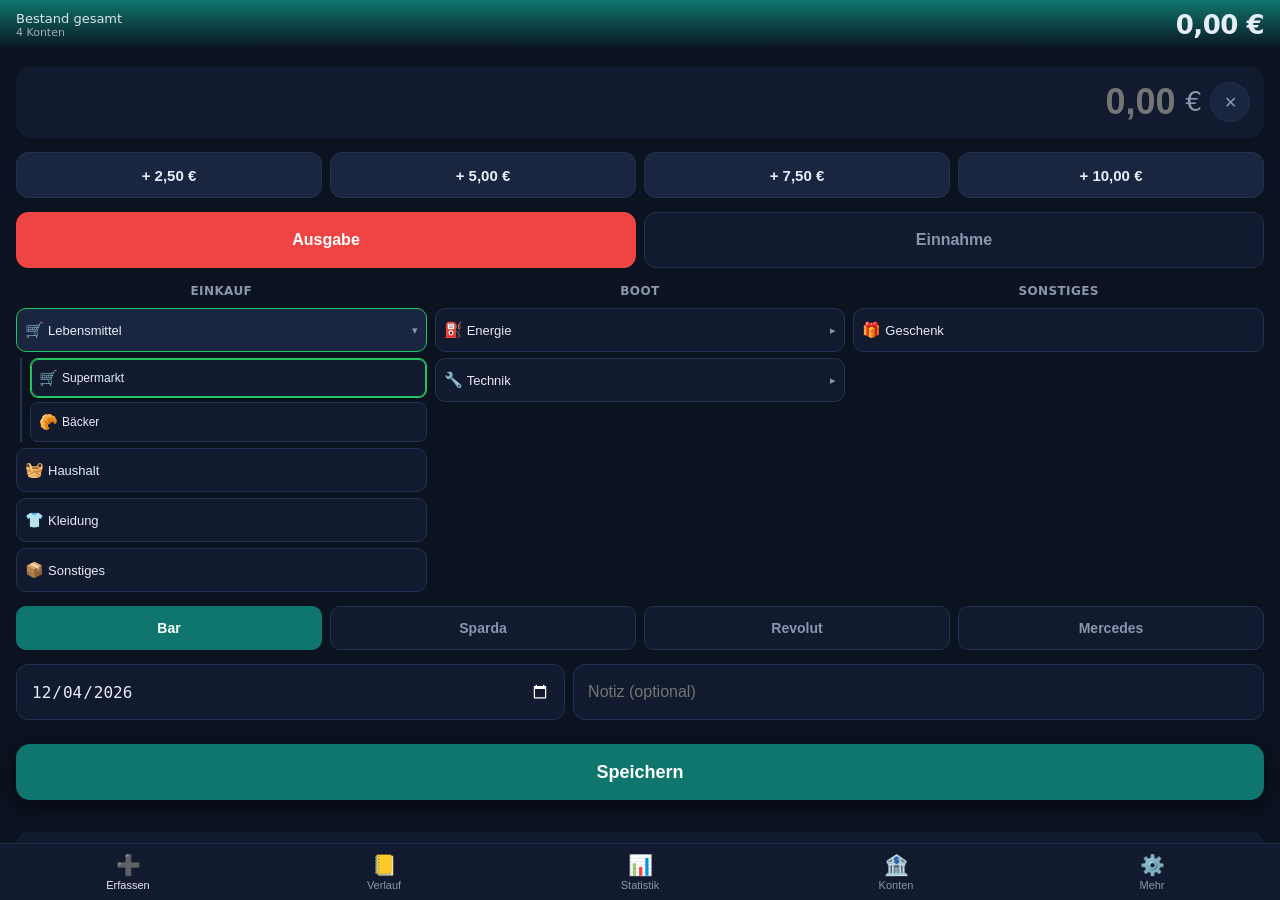
<file: src/index.html>
<!DOCTYPE html>
<html lang="de">
<head>
  <meta charset="UTF-8">
  <meta name="viewport" content="width=device-width, initial-scale=1, viewport-fit=cover, user-scalable=no">
  <meta name="apple-mobile-web-app-capable" content="yes">
  <meta name="apple-mobile-web-app-status-bar-style" content="black-translucent">
  <meta name="apple-mobile-web-app-title" content="CashCount">
  <meta name="theme-color" content="#0f766e">
  <title>CashCount</title>
  <link rel="manifest" href="manifest.webmanifest">
  <link rel="apple-touch-icon" href="icons/icon-180.png">
  <link rel="stylesheet" href="css/styles.css">
</head>
<body>
  <!-- Bestand (Summe aller Konten) — kompakte Kopfzeile -->
  <header class="balance" id="balance">
    <span class="balance__left">
      <span class="balance__label">Bestand gesamt</span>
      <span class="balance__sub" id="balanceSub"></span>
    </span>
    <span class="balance__right">
      <span class="balance__value" id="balanceValue">–</span>
      <button type="button" class="syncbtn" id="syncBtn" hidden aria-label="Synchronisieren">↻</button>
    </span>
  </header>

  <main id="views">
    <!-- ERFASSEN -->
    <section class="view" data-view="capture">
      <form id="captureForm" class="capture" autocomplete="off">
        <div class="amount">
          <input id="amountInput" class="amount__input" inputmode="decimal" placeholder="0,00" aria-label="Betrag">
          <span class="amount__cur">€</span>
          <button type="button" class="amount__clear" id="clearAmountBtn" aria-label="Betrag löschen">✕</button>
        </div>

        <!-- Schnell-Eingabe (addiert sich) -->
        <div class="quick" id="quickButtons"></div>

        <div class="typetoggle" id="captureType">
          <button type="button" class="typebtn" data-type="expense">Ausgabe</button>
          <button type="button" class="typebtn" data-type="income">Einnahme</button>
        </div>

        <!-- Kategorie-Auswahl (Spalten/Hierarchie bei Ausgaben, Chips bei Einnahmen) -->
        <div class="picker" id="captureChips"></div>

        <!-- Konto-Auswahl -->
        <div class="acctpick" id="captureAccounts" aria-label="Konto"></div>

        <div class="row">
          <input type="date" id="dateInput" class="field field--date" aria-label="Datum">
          <input type="text" id="noteInput" class="field" placeholder="Notiz (optional)">
        </div>

        <!-- bleibt beim Scrollen immer sichtbar; opake Leiste, nichts scheint durch -->
        <div class="savebar">
          <button type="submit" class="save" id="saveBtn">Speichern</button>
        </div>

        <!-- Kleine Konten-Summe -->
        <div class="accsum" id="captureAccSum"></div>

        <!-- Prognose: Bestandsentwicklung aus wiederkehrenden Einträgen -->
        <div class="accsum accsum--forecast" id="captureForecast" hidden></div>
      </form>
    </section>

    <!-- VERLAUF -->
    <section class="view" data-view="history" hidden>
      <div class="filterbar">
        <input id="searchInput" class="field" placeholder="🔍 Suche (Notiz / Kategorie)">
        <div class="row">
          <select id="filterType" class="field">
            <option value="all">Alle</option>
            <option value="expense">Ausgaben</option>
            <option value="income">Einnahmen</option>
          </select>
          <select id="filterCat" class="field"></select>
        </div>
      </div>
      <div id="historyList"></div>
    </section>

    <!-- STATISTIK -->
    <section class="view" data-view="stats" hidden>
      <div class="monthnav">
        <button type="button" class="btn btn--sm" id="statsPrev" aria-label="Voriger Monat">‹</button>
        <h2 id="statsMonthLabel"></h2>
        <button type="button" class="btn btn--sm" id="statsNext" aria-label="Nächster Monat">›</button>
      </div>

      <div class="statgrid">
        <div class="statcard"><span class="statcard__label">Einnahmen</span><span class="statcard__val pos" id="statsIncome">–</span></div>
        <div class="statcard"><span class="statcard__label">Ausgaben</span><span class="statcard__val neg" id="statsExpense">–</span></div>
        <div class="statcard"><span class="statcard__label">Saldo</span><span class="statcard__val" id="statsNet">–</span></div>
      </div>

      <div class="card">
        <h2>Ausgaben nach Bereich</h2>
        <div id="statsDonut"></div>
      </div>

      <div class="card">
        <h2>Ausgaben pro Tag</h2>
        <div id="statsDaily"></div>
      </div>

      <div class="card">
        <h2>6-Monats-Trend</h2>
        <div class="trend" id="statsTrend"></div>
        <div class="trendlegend">
          <span><i class="legdot" style="background:var(--income)"></i> Einnahmen</span>
          <span><i class="legdot" style="background:var(--expense)"></i> Ausgaben</span>
        </div>
      </div>

      <div class="card">
        <h2>Top-Kategorien</h2>
        <div id="statsTopCats" class="statcats"></div>
      </div>
    </section>

    <!-- KONTEN -->
    <section class="view" data-view="accounts" hidden>
      <div class="card">
        <h2>Konten-Übersicht</h2>
        <div id="accountOverview" class="accov"></div>
      </div>

      <div class="card">
        <h2>Transfer / Ein- &amp; Auszahlung</h2>
        <p class="muted">Verschiebt Geld zwischen Konten (z. B. Bargeld einzahlen = Bar → Bank). Zählt nicht als Einnahme/Ausgabe.</p>
        <div class="amount amount--sm">
          <input id="transferAmount" class="amount__input" inputmode="decimal" placeholder="0,00" aria-label="Betrag">
          <span class="amount__cur">€</span>
        </div>
        <label class="fieldlabel">Von Konto
          <select id="transferFrom" class="field"></select>
        </label>
        <label class="fieldlabel">Auf Konto
          <select id="transferTo" class="field"></select>
        </label>
        <label class="fieldlabel">Datum
          <input type="date" id="transferDate" class="field">
        </label>
        <input id="transferNote" class="field" placeholder="Notiz (optional)">
        <button type="button" class="save" id="transferSaveBtn">Umbuchen</button>
      </div>

      <div class="card">
        <h2>Letzte Umbuchungen</h2>
        <div id="transferList" class="catlist"></div>
      </div>

      <div class="card">
        <h2>Anfangsbestände</h2>
        <p class="muted">Startwert je Konto (läuft durchlaufend, kein monatliches Zurücksetzen).</p>
        <div id="startBalanceList" class="catlist"></div>
      </div>
    </section>

    <!-- MEHR -->
    <section class="view" data-view="more" hidden>
      <div class="card">
        <div class="card__head">
          <h2>Kategorien</h2>
          <button type="button" class="btn btn--sm" id="addCatBtn">+ Neu</button>
        </div>
        <div id="categoryListMore" class="catlist"></div>
      </div>

      <div class="card">
        <div class="card__head">
          <h2>Wiederkehrende Einträge</h2>
          <button type="button" class="btn btn--sm" id="addRecurBtn">+ Neu</button>
        </div>
        <div id="recurringList" class="catlist"></div>
        <p class="muted">Fällige Einträge werden beim Öffnen der App automatisch erzeugt.</p>
      </div>

      <div class="card">
        <h2>Kategorien strukturieren</h2>
        <p class="muted">Komfortabler Editor für Spalten, Kategorien und Unterkategorien —
          Reihenfolge, Ebenen, Farben (am besten am Desktop/Laptop nutzen).</p>
        <a class="btn btn--anchor" href="kategorien.html">Editor öffnen</a>
      </div>

      <div class="card">
        <h2>Sync (GitHub)</h2>
        <p class="muted">Gleicht die Daten über ein <strong>privates</strong> GitHub-Repository
          zwischen deinen Geräten ab (beim Start, alle 5 Min, nach Änderungen + Refresh-Button
          oben). Einrichtung: privates Repo anlegen, dann unter GitHub →
          Settings → Developer settings → <em>Fine-grained tokens</em> ein Token nur für dieses
          Repo mit Berechtigung „Contents: Read and write" erstellen.</p>
        <input id="syncRepo" class="field" placeholder="benutzer/repository" autocapitalize="off" autocorrect="off">
        <input id="syncToken" class="field" type="password" placeholder="GitHub-Token (github_pat_…)">
        <label class="check"><input type="checkbox" id="syncEnabled"> Automatisch synchronisieren</label>
        <div class="row">
          <button type="button" class="btn" id="syncSaveBtn">Sichern</button>
          <button type="button" class="btn" id="syncNowBtn">Jetzt synchronisieren</button>
        </div>
        <p class="muted" id="syncStatus"></p>
      </div>

      <div class="card">
        <h2>Daten</h2>
        <div class="datagrid">
          <button type="button" class="btn" id="exportCsvBtn">CSV exportieren</button>
          <button type="button" class="btn" id="backupBtn">Backup sichern</button>
          <button type="button" class="btn" id="importBtn">Backup laden</button>
          <input type="file" id="importFile" accept="application/json,.json" hidden>
        </div>
        <p class="muted">CSV für Tabellen (Excel/Numbers). „Backup laden" ersetzt alle aktuellen Daten.</p>
      </div>
    </section>
  </main>

  <!-- Toast: global, damit Meldungen in jeder Ansicht sichtbar sind -->
  <p class="toast" id="toast" hidden></p>

  <!-- Bottom-Navigation -->
  <nav class="tabbar">
    <button class="tab is-active" data-goto="capture">➕<span>Erfassen</span></button>
    <button class="tab" data-goto="history">📒<span>Verlauf</span></button>
    <button class="tab" data-goto="stats">📊<span>Statistik</span></button>
    <button class="tab" data-goto="accounts">🏦<span>Konten</span></button>
    <button class="tab" data-goto="more">⚙️<span>Mehr</span></button>
  </nav>

  <!-- Bearbeiten-Overlay -->
  <div class="overlay" id="editOverlay" hidden>
    <div class="sheet">
      <h2>Eintrag bearbeiten</h2>
      <div class="amount">
        <input id="editAmount" class="amount__input" inputmode="decimal" placeholder="0,00">
        <span class="amount__cur">€</span>
      </div>
      <div class="typetoggle" id="editType">
        <button type="button" class="typebtn" data-type="expense">Ausgabe</button>
        <button type="button" class="typebtn" data-type="income">Einnahme</button>
      </div>
      <div class="picker" id="editChips"></div>
      <label class="fieldlabel">Konto
        <select id="editAccount" class="field"></select>
      </label>
      <div class="row"><input type="date" id="editDate" class="field"></div>
      <div class="row"><input type="text" id="editNote" class="field" placeholder="Notiz (optional)"></div>
      <div class="sheet__actions">
        <button type="button" class="btn danger" id="editDelete">Löschen</button>
        <button type="button" class="btn" id="editCancel">Abbrechen</button>
        <button type="button" class="save save--inline" id="editSave">Speichern</button>
      </div>
    </div>
  </div>

  <!-- Kategorie-Overlay -->
  <div class="overlay" id="catOverlay" hidden>
    <div class="sheet">
      <h2 id="catSheetTitle">Kategorie</h2>
      <div class="row">
        <input id="catIcon" class="field field--icon" placeholder="🛒" maxlength="2" aria-label="Emoji">
        <input id="catName" class="field" placeholder="Name" aria-label="Name">
      </div>
      <div class="swatches" id="catSwatches"></div>
      <select id="catType" class="field">
        <option value="expense">Ausgabe</option>
        <option value="income">Einnahme</option>
        <option value="both">beides</option>
      </select>
      <label class="fieldlabel" id="catGroupRow">Spalte (nur Ausgaben)
        <select id="catGroup" class="field"></select>
      </label>
      <label class="fieldlabel" id="catParentRow">Übergeordnet (optional)
        <select id="catParent" class="field"></select>
      </label>
      <label class="check"><input type="checkbox" id="catArchived"> Archiviert (ausgeblendet)</label>
      <div class="sheet__actions">
        <button type="button" class="btn danger" id="catDelete">Löschen</button>
        <button type="button" class="btn" id="catCancel">Abbrechen</button>
        <button type="button" class="save save--inline" id="catSave">Speichern</button>
      </div>
    </div>
  </div>

  <!-- Wiederkehrend-Overlay -->
  <div class="overlay" id="recurOverlay" hidden>
    <div class="sheet">
      <h2>Wiederkehrender Eintrag</h2>
      <div class="amount">
        <input id="recurAmount" class="amount__input" inputmode="decimal" placeholder="0,00">
        <span class="amount__cur">€</span>
      </div>
      <div class="typetoggle" id="recurType">
        <button type="button" class="typebtn" data-type="expense">Ausgabe</button>
        <button type="button" class="typebtn" data-type="income">Einnahme</button>
      </div>
      <div class="picker" id="recurChips"></div>
      <label class="fieldlabel">Konto
        <select id="recurAccount" class="field"></select>
      </label>
      <input id="recurNote" class="field" placeholder="Notiz (optional)">
      <label class="fieldlabel">Intervall
        <select id="recurInterval" class="field"></select>
      </label>
      <label class="fieldlabel" id="recurWeekdayRow" hidden>Wochentag
        <select id="recurWeekday" class="field"></select>
      </label>
      <label class="fieldlabel" id="recurDayRow" hidden>Tag im Monat
        <input id="recurDay" class="field" inputmode="numeric" placeholder="1–31">
      </label>
      <label class="fieldlabel">Start
        <input type="date" id="recurStart" class="field">
      </label>
      <label class="fieldlabel">Ende (optional)
        <input type="date" id="recurEnd" class="field">
      </label>
      <label class="check"><input type="checkbox" id="recurActive" checked> Aktiv</label>
      <div class="sheet__actions">
        <button type="button" class="btn danger" id="recurDelete">Löschen</button>
        <button type="button" class="btn" id="recurCancel">Abbrechen</button>
        <button type="button" class="save save--inline" id="recurSave">Speichern</button>
      </div>
    </div>
  </div>

  <script src="js/config.js"></script>
  <script src="js/money.js"></script>
  <script src="js/db.js"></script>
  <script src="js/exporter.js"></script>
  <script src="js/sync.js"></script>
  <script src="js/app.js"></script>
</body>
</html>
</file>
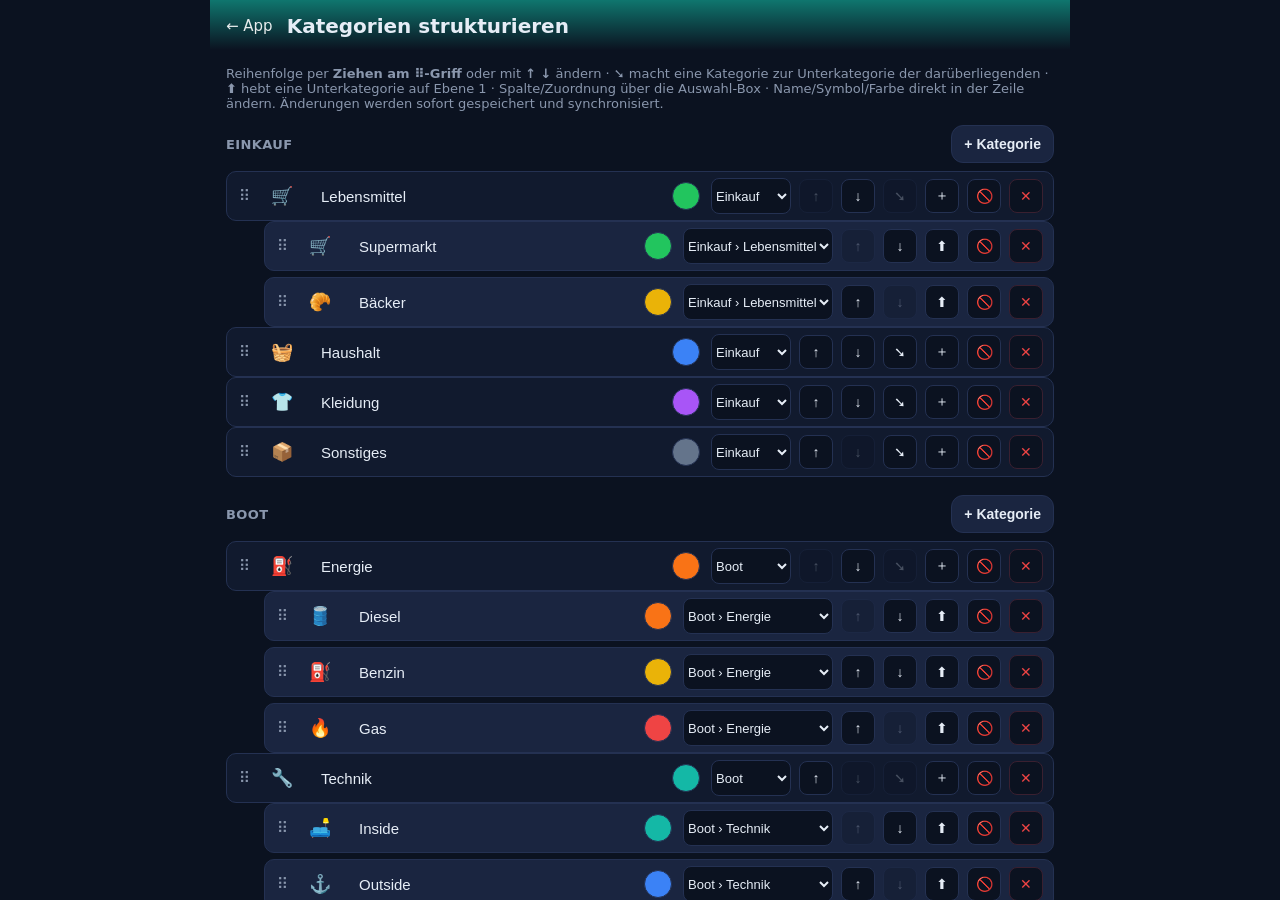
<file: src/kategorien.html>
<!DOCTYPE html>
<html lang="de">
<head>
  <meta charset="UTF-8">
  <meta name="viewport" content="width=device-width, initial-scale=1">
  <meta name="theme-color" content="#0f766e">
  <title>CashCount — Kategorien</title>
  <link rel="apple-touch-icon" href="icons/icon-180.png">
  <link rel="stylesheet" href="css/styles.css">
  <style>
    /* Editor-spezifische Styles (Desktop-orientiert, funktioniert auch mobil) */
    body { max-width: 860px; margin: 0 auto; }
    .pagehead {
      display: flex; align-items: center; gap: 14px;
      padding: calc(var(--safe-top) + 14px) 16px 12px;
      background: linear-gradient(180deg, var(--accent), transparent);
    }
    .pagehead h1 { margin: 0; font-size: 20px; flex: 1; }
    .pagehead a { color: #fff; text-decoration: none; font-size: 15px; opacity: .9; }
    .pagestatus { font-size: 12px; color: rgba(255,255,255,.7); }

    .khint { color: var(--muted); font-size: 13px; margin: 0 0 14px; }
    .kgroup { margin-bottom: 18px; }
    .kgroup__head {
      display: flex; align-items: center; gap: 10px; margin-bottom: 8px;
      font-size: 13px; font-weight: 700; color: var(--muted);
      text-transform: uppercase; letter-spacing: .4px;
    }
    .kgroup__head .btn--sm { text-transform: none; letter-spacing: 0; }
    .klist { display: flex; flex-direction: column; gap: 6px; min-height: 8px; }

    .krow {
      display: flex; align-items: center; gap: 8px;
      background: var(--surface); border: 1px solid #243152; border-radius: 10px;
      padding: 6px 10px;
    }
    .krow.is-child { margin-left: 38px; background: var(--surface2); }
    .krow.is-archived { opacity: .45; }
    .krow.is-dragging { opacity: .4; border-style: dashed; }
    .krow__drag { cursor: grab; color: var(--muted); font-size: 15px; padding: 4px 2px; user-select: none; }
    .krow__icon {
      width: 44px; text-align: center; font-size: 18px;
      background: transparent; border: 1px solid transparent; border-radius: 8px;
      color: var(--text); min-height: 36px;
    }
    .krow__name {
      flex: 1; min-width: 80px; font-size: 15px;
      background: transparent; border: 1px solid transparent; border-radius: 8px;
      color: var(--text); min-height: 36px; padding: 0 8px;
    }
    .krow__icon:focus, .krow__name:focus { border-color: var(--accent); outline: none; background: var(--bg); }
    .krow__color {
      width: 34px; height: 34px; padding: 0; border: 0; background: transparent; border-radius: 50%;
    }
    .krow__color::-webkit-color-swatch-wrapper { padding: 3px; }
    .krow__color::-webkit-color-swatch { border-radius: 50%; border: 1px solid #243152; }
    .krow__sel {
      max-width: 150px; min-height: 36px; font-size: 13px;
      background: var(--bg); color: var(--text); border: 1px solid #243152; border-radius: 8px;
    }
    .kbtn {
      min-width: 34px; min-height: 34px; border-radius: 8px;
      border: 1px solid #243152; background: var(--bg); color: var(--text); font-size: 14px;
    }
    .kbtn:disabled { opacity: .25; }
    .kbtn--danger { color: var(--expense); border-color: #3a2030; }

    .kadd { display: flex; gap: 8px; margin-top: 16px; }
    .kadd .field { min-height: 44px; }

    .danger-zone { border: 1px solid #5b2030; }
    .danger-zone h2 { color: var(--expense); }

    @media (max-width: 560px) {
      .krow__sel { max-width: 96px; }
    }
  </style>
</head>
<body>
  <header class="pagehead">
    <a href="index.html">← App</a>
    <h1>Kategorien strukturieren</h1>
    <span class="pagestatus" id="pageStatus"></span>
  </header>

  <main>
    <p class="khint">
      Reihenfolge per <strong>Ziehen am ⠿-Griff</strong> oder mit <strong>↑ ↓</strong> ändern ·
      <strong>➘</strong> macht eine Kategorie zur Unterkategorie der darüberliegenden ·
      <strong>⬆</strong> hebt eine Unterkategorie auf Ebene 1 ·
      Spalte/Zuordnung über die Auswahl-Box · Name/Symbol/Farbe direkt in der Zeile ändern.
      Änderungen werden sofort gespeichert und synchronisiert.
    </p>

    <div id="groupsWrap"></div>

    <div class="kadd">
      <input id="newGroupName" class="field" placeholder="Neue Spalte (z. B. Auto)">
      <button type="button" class="btn" id="addGroupBtn">+ Spalte</button>
    </div>

    <div class="card" style="margin-top:18px">
      <div class="card__head">
        <h2>Einnahme-Kategorien</h2>
        <button type="button" class="btn btn--sm" id="addIncomeBtn">+ Neu</button>
      </div>
      <div class="klist" id="incomeList" data-scope="income"></div>
    </div>

    <div class="card danger-zone" style="margin-top:24px">
      <h2>⚠️ Gefahrenzone</h2>
      <p class="muted">Setzt die Datenbank dieses Geräts vollständig zurück: alle Buchungen,
        Konten, Kategorien, Regeln und Umbuchungen werden gelöscht und die App startet wie
        beim ersten Mal (Standardwerte aus der Konfiguration). Die Sync-Einstellungen dieses
        Geräts werden ebenfalls entfernt — die Datei im GitHub-Repo bleibt bestehen.</p>
      <button type="button" class="btn danger" id="dbResetBtn">Datenbank zurücksetzen…</button>
    </div>
  </main>

  <p class="toast" id="toast" hidden></p>

  <script src="js/config.js"></script>
  <script src="js/db.js"></script>
  <script src="js/sync.js"></script>
  <script src="js/catconfig.js"></script>
</body>
</html>
</file>
<file: src/css/styles.css>
/* CashCount — Styles. Dark, daumenfreundlich, Vollbild-PWA. */
:root {
  --bg: #0b1220;
  --surface: #111a2e;
  --surface2: #1a2540;
  --text: #e6edf6;
  --muted: #8a97ad;
  --accent: #0f766e;
  --expense: #ef4444;
  --income: #22c55e;
  --tap: 56px;
  --safe-top: env(safe-area-inset-top);
  --safe-bottom: env(safe-area-inset-bottom);
}

* { box-sizing: border-box; -webkit-tap-highlight-color: transparent; }

html, body {
  margin: 0; height: 100%;
  background: var(--bg); color: var(--text);
  font-family: -apple-system, system-ui, "Segoe UI", Roboto, sans-serif;
  /* nur vertikal scrollen — kein seitliches Ausweichen/Bouncen auf dem iPhone */
  overflow-x: hidden; max-width: 100vw;
  overscroll-behavior-x: none;
}
body { display: flex; flex-direction: column; min-height: 100dvh; }

/* Bestand — kompakte Kopfzeile (Label links, Wert rechts) */
.balance {
  padding: calc(var(--safe-top) + 10px) 16px 10px;
  display: flex; align-items: center; justify-content: space-between; gap: 12px;
  background: linear-gradient(180deg, var(--accent), transparent);
}
.balance__left { display: flex; flex-direction: column; min-width: 0; }
.balance__label { font-size: 13px; color: rgba(255,255,255,.85); }
.balance__value { font-size: 26px; font-weight: 700; letter-spacing: -.5px; white-space: nowrap; }
.balance__value.is-negative { color: var(--expense); }
.balance__sub { font-size: 11px; color: rgba(255,255,255,.6); }
.balance__right { display: flex; align-items: center; gap: 10px; }
.syncbtn {
  width: 34px; height: 34px; border-radius: 50%;
  border: 1px solid rgba(255,255,255,.35); background: rgba(255,255,255,.12);
  color: #fff; font-size: 17px; line-height: 1;
}
.syncbtn.is-busy { animation: syncspin 1s linear infinite; }
.syncbtn.is-error { border-color: var(--expense); color: var(--expense); }
@keyframes syncspin { to { transform: rotate(360deg); } }

main {
  flex: 1; overflow-y: auto; padding: 16px;
  /* Touch-Gesten: nur vertikales Panning zulassen */
  overflow-x: hidden; touch-action: pan-y;
  overscroll-behavior: contain;
}
.view[hidden] { display: none; }
.placeholder { color: var(--muted); text-align: center; margin-top: 40px; }
.muted { color: var(--muted); font-size: 13px; }

/* Erfassen */
.capture { display: flex; flex-direction: column; gap: 14px; }
.amount {
  display: flex; align-items: center; justify-content: center;
  background: var(--surface); border-radius: 16px; padding: 14px;
}
.amount__input {
  background: transparent; border: 0; color: var(--text);
  font-size: 36px; font-weight: 700; text-align: right; width: 100%;
  outline: none; min-width: 0;
}
.amount__cur { font-size: 26px; color: var(--muted); padding-left: 8px; }
.amount--sm .amount__input { font-size: 32px; }
.amount__clear {
  flex: 0 0 auto; margin-left: 8px; width: 40px; height: 40px;
  border-radius: 50%; border: 1px solid #243152; background: var(--surface2);
  color: var(--muted); font-size: 16px;
}

/* Schnell-Eingabe */
.quick { display: flex; gap: 8px; }
.quickbtn {
  flex: 1; min-height: 46px; border: 1px solid #243152; border-radius: 12px;
  background: var(--surface2); color: var(--text); font-size: 15px; font-weight: 600;
}
.quickbtn:active { background: var(--accent); color: #fff; }

/* Kategorie-Picker: Einnahmen als Chips */
.picker--chips { display: flex; flex-wrap: wrap; gap: 8px; }

/* Kategorie-Picker: Ausgaben in Spalten */
.picker--cols { display: grid; grid-template-columns: repeat(3, 1fr); gap: 8px; align-items: start; }
.catcol { display: flex; flex-direction: column; gap: 6px; min-width: 0; }
.catcol__head {
  font-size: 12px; font-weight: 700; color: var(--muted); text-transform: uppercase;
  letter-spacing: .4px; padding: 2px 2px 4px; text-align: center;
}
.catl1 {
  display: flex; align-items: center; gap: 4px; width: 100%; min-height: 44px;
  padding: 6px 8px; border-radius: 10px; border: 1px solid #243152;
  background: var(--surface); color: var(--text); font-size: 13px; text-align: left;
}
.catl1__name { flex: 1; min-width: 0; overflow: hidden; text-overflow: ellipsis; white-space: nowrap; }
.catl1__caret { color: var(--muted); font-size: 11px; }
.catl1.has-sel { border-color: var(--chip, var(--accent)); }
.catl1.is-active { border-color: var(--chip, var(--accent)); box-shadow: inset 0 0 0 1px var(--chip, var(--accent)); }
.catl1.is-open { background: var(--surface2); }
.catl2 { display: flex; flex-direction: column; gap: 4px; padding-left: 8px; border-left: 2px solid #243152; margin-left: 4px; }
.catl2btn {
  display: flex; align-items: center; gap: 4px; min-height: 40px; padding: 4px 8px;
  border-radius: 8px; border: 1px solid #243152; background: var(--surface);
  color: var(--text); font-size: 12px; text-align: left;
}
.catl2btn.is-active { border-color: var(--chip, var(--accent)); box-shadow: inset 0 0 0 1px var(--chip, var(--accent)); }
.catl1 .chip__icon, .catl2btn .chip__icon { font-size: 15px; }

/* Konto-Auswahl */
.acctpick { display: flex; flex-wrap: wrap; gap: 8px; }
.acctbtn {
  flex: 1 1 22%; min-height: 44px; border: 1px solid #243152; border-radius: 10px;
  background: var(--surface); color: var(--muted); font-size: 14px; font-weight: 600;
}
.acctbtn.is-active { background: var(--accent); color: #fff; border-color: var(--accent); }

/* Kleine Konten-Summe (Erfassen) */
.accsum {
  margin-top: 8px; background: var(--surface); border-radius: 12px; padding: 10px 12px;
  display: flex; flex-direction: column; gap: 2px;
}
.accsum__total { display: flex; justify-content: space-between; font-weight: 700; font-size: 15px; padding-bottom: 4px; border-bottom: 1px solid #243152; margin-bottom: 4px; }
.accsum__row { display: flex; justify-content: space-between; font-size: 13px; color: var(--muted); }
.accsum__row .neg { color: var(--expense); }

/* Prognose auf der Eingabeseite */
.accsum--forecast .accsum__total { color: var(--muted); font-size: 13px; }
.fc { font-size: 11px; font-weight: 600; }
.fc--pos { color: var(--income); }
.fc--neg { color: var(--expense); }

/* Statistik-Seite */
.monthnav { display: flex; align-items: center; justify-content: space-between; margin-bottom: 12px; }
.monthnav h2 { margin: 0; font-size: 18px; }
.monthnav .btn--sm { min-width: 52px; font-size: 20px; }
.btn:disabled { opacity: .35; }

.statgrid { display: grid; grid-template-columns: repeat(3, 1fr); gap: 8px; margin-bottom: 14px; }
.statcard {
  background: var(--surface); border-radius: 12px; padding: 10px 12px;
  display: flex; flex-direction: column; gap: 2px; min-width: 0;
}
.statcard__label { font-size: 11px; color: var(--muted); }
.statcard__val { font-size: 15px; font-weight: 700; white-space: nowrap; overflow: hidden; text-overflow: ellipsis; }
.statcard__val.pos { color: var(--income); }
.statcard__val.neg { color: var(--expense); }

/* Donut (SVG, dasharray in Prozent) */
.donutbox { display: flex; justify-content: center; }
.donut { width: 180px; height: 180px; }
.donut__big { font-size: 5px; font-weight: 700; fill: var(--text); text-anchor: middle; }
.donut__small { font-size: 2.6px; fill: var(--muted); text-anchor: middle; }
.legend { margin-top: 14px; display: flex; flex-direction: column; gap: 7px; }
.legrow { display: flex; align-items: center; gap: 8px; font-size: 14px; }
.legdot { width: 10px; height: 10px; border-radius: 50%; display: inline-block; flex: 0 0 10px; }
.legname { flex: 1; min-width: 0; overflow: hidden; text-overflow: ellipsis; white-space: nowrap; }
.legpct { color: var(--muted); font-size: 13px; width: 42px; text-align: right; }
.legval { font-size: 13px; width: 84px; text-align: right; }

/* Tagesbalken */
.dbars { display: flex; align-items: flex-end; gap: 2px; height: 90px; }
.dbar { flex: 1; background: var(--accent); border-radius: 2px 2px 0 0; }
.dbar.is-zero { height: 2px; background: #243152; }
.dbars__axis { display: flex; justify-content: space-between; font-size: 11px; color: var(--muted); margin-top: 4px; }

/* 6-Monats-Trend */
.trend { display: flex; gap: 8px; height: 120px; align-items: flex-end; }
.trendcol { flex: 1; display: flex; flex-direction: column; align-items: center; gap: 4px; height: 100%; }
.trendbars { flex: 1; width: 100%; display: flex; align-items: flex-end; justify-content: center; gap: 3px; }
.tbar { width: 12px; border-radius: 3px 3px 0 0; min-height: 2px; }
.tbar--inc { background: var(--income); }
.tbar--exp { background: var(--expense); }
.trendlabel { font-size: 11px; color: var(--muted); }
.trendcol.is-current .trendlabel { color: var(--text); font-weight: 700; }
.trendlegend { display: flex; gap: 16px; margin-top: 10px; font-size: 12px; color: var(--muted); align-items: center; }
.trendlegend .legdot { margin-right: 4px; }

/* Konten-Übersicht & Anfangsbestände */
.accov { display: flex; flex-direction: column; }
.startrow { display: flex; align-items: center; gap: 8px; margin-bottom: 8px; }
.startrow__name { flex: 0 0 84px; font-size: 15px; }
.startrow .field { flex: 1; }
.catitem.is-child { margin-left: 16px; }

.typetoggle { display: flex; gap: 8px; }
.typebtn {
  flex: 1; min-height: var(--tap); border: 1px solid #243152;
  background: var(--surface); color: var(--muted);
  border-radius: 12px; font-size: 16px; font-weight: 600;
}
.typebtn[data-type="expense"].is-active { background: var(--expense); color: #fff; border-color: var(--expense); }
.typebtn[data-type="income"].is-active  { background: var(--income);  color: #06210f; border-color: var(--income); }

.chips { display: flex; flex-wrap: wrap; gap: 8px; }
.chip {
  display: inline-flex; align-items: center; gap: 6px;
  min-height: 44px; padding: 8px 14px; border-radius: 999px;
  border: 1px solid #243152; background: var(--surface);
  color: var(--text); font-size: 15px;
}
.chip.is-active { border-color: var(--chip, var(--accent)); box-shadow: inset 0 0 0 1px var(--chip, var(--accent)); }
.chip__icon { font-size: 18px; }

.row { display: flex; gap: 8px; }
.field {
  flex: 1; min-height: var(--tap); padding: 0 14px;
  background: var(--surface); border: 1px solid #243152; border-radius: 12px;
  color: var(--text); font-size: 16px; outline: none;
}
input[type="date"].field { color-scheme: dark; }
.field--date { flex: 0 0 44%; }

.save {
  min-height: var(--tap); border: 0; border-radius: 14px;
  background: var(--accent); color: #fff; font-size: 18px; font-weight: 700;
}
.save--inline { flex: 1; }
/* Speichern bleibt beim Scrollen im Sichtfeld (über der Tabbar) —
   als opake Leiste in voller Breite: dahinter scheint nichts durch. */
.savebar {
  position: sticky; bottom: 0; z-index: 5;
  margin: 0 -16px; padding: 10px 16px;
  background: var(--bg);
}
.savebar::before { /* weicher Übergang oberhalb der Leiste */
  content: ''; position: absolute; left: 0; right: 0; top: -14px; height: 14px;
  background: linear-gradient(180deg, transparent, var(--bg));
  pointer-events: none;
}
.savebar .save { width: 100%; box-shadow: 0 6px 18px rgba(0, 0, 0, .5); }

.toast {
  position: fixed; left: 16px; right: 16px;
  bottom: calc(var(--safe-bottom) + 76px); z-index: 60;
  margin: 0; padding: 10px 14px; text-align: center;
  color: var(--income); font-weight: 600;
  background: var(--surface2); border: 1px solid #243152; border-radius: 12px;
}

/* Buttons allgemein */
.btn {
  min-height: var(--tap); padding: 0 18px; border-radius: 12px;
  border: 1px solid #243152; background: var(--surface2); color: var(--text);
  font-size: 16px; font-weight: 600;
}
.btn.danger { background: transparent; color: var(--expense); border-color: var(--expense); }
.btn--anchor {
  display: inline-flex; align-items: center; justify-content: center;
  text-decoration: none; padding: 0 18px; min-height: var(--tap);
}

/* Verlauf */
.dayhead {
  display: flex; justify-content: space-between; align-items: baseline;
  margin: 18px 2px 8px; font-size: 13px; color: var(--muted); font-weight: 600;
}
.dayhead .pos { color: var(--income); }
.dayhead .neg { color: var(--expense); }
.entry {
  display: flex; align-items: center; gap: 12px; width: 100%;
  text-align: left; background: var(--surface); border: 0;
  border-radius: 12px; padding: 12px; margin-bottom: 8px; color: var(--text);
}
.entry__icon {
  width: 38px; height: 38px; flex: 0 0 38px; border-radius: 10px;
  display: flex; align-items: center; justify-content: center; font-size: 18px;
  background: color-mix(in srgb, var(--chip) 25%, transparent);
}
.entry__main { flex: 1; display: flex; flex-direction: column; min-width: 0; }
.entry__cat { font-size: 16px; }
.entry__note { font-size: 13px; color: var(--muted); overflow: hidden; text-overflow: ellipsis; white-space: nowrap; }
.entry__amount { font-weight: 700; font-size: 16px; }
.entry__amount.pos { color: var(--income); }
.entry__amount.neg { color: var(--expense); }

.entry__rec { font-size: 11px; position: relative; top: -8px; margin-left: -4px; }

/* Mehr / Karten */
.card { background: var(--surface); border-radius: 16px; padding: 16px; margin-bottom: 14px; }
.card h2 { margin: 0 0 12px; font-size: 17px; }
.card__head { display: flex; align-items: center; justify-content: space-between; margin-bottom: 12px; }
.card__head h2 { margin: 0; }
.btn--sm { min-height: 38px; padding: 0 12px; font-size: 14px; }

.catlist { display: flex; flex-direction: column; gap: 8px; margin-bottom: 8px; }
.catitem {
  display: flex; align-items: center; gap: 12px; width: 100%; text-align: left;
  background: var(--surface2); border: 0; border-radius: 12px; padding: 10px 12px; color: var(--text);
}
.catitem > span:nth-child(2) { flex: 1; }
.catitem .muted { margin-left: auto; }
.catitem.is-archived { opacity: .5; }

/* Statistik */
.statrow { display: flex; justify-content: space-between; padding: 6px 0; font-size: 15px; }
.statrow .pos { color: var(--income); } .statrow .neg { color: var(--expense); }
.statrow--total { border-top: 1px solid #243152; margin-top: 4px; padding-top: 10px; font-weight: 700; }
.statrow--total .pos { color: var(--income); } .statrow--total .neg { color: var(--expense); }
.statcats { margin-top: 12px; display: flex; flex-direction: column; gap: 10px; }
.statcat { display: grid; grid-template-columns: auto 1fr auto; align-items: center; gap: 8px; column-gap: 10px; }
.statcat__name { font-size: 14px; }
.statcat__bar { grid-column: 1 / -1; height: 6px; background: #243152; border-radius: 4px; overflow: hidden; }
.statcat__bar > span { display: block; height: 100%; }
.statcat__val { font-size: 14px; color: var(--muted); }

/* Formular-Bausteine in Overlays */
.fieldlabel { display: flex; flex-direction: column; gap: 4px; font-size: 13px; color: var(--muted); }
.fieldlabel .field { margin-top: 2px; }
.field--icon { flex: 0 0 64px; text-align: center; font-size: 22px; }
select.field { -webkit-appearance: none; appearance: none; }
.check { display: flex; align-items: center; gap: 8px; font-size: 15px; }
.check input { width: 22px; height: 22px; }

/* Farb-Swatches */
.swatches { display: flex; flex-wrap: wrap; gap: 10px; }
.swatch { width: 36px; height: 36px; border-radius: 50%; border: 2px solid transparent; }
.swatch.is-active { border-color: var(--text); box-shadow: 0 0 0 2px var(--bg) inset; }

/* Filterleiste (Verlauf) */
.filterbar { display: flex; flex-direction: column; gap: 8px; margin-bottom: 4px; }

/* Daten-Buttons */
.datagrid { display: flex; flex-wrap: wrap; gap: 8px; }
.datagrid .btn { flex: 1 1 30%; }

/* Bottom-Navigation */
.tabbar {
  display: flex; border-top: 1px solid #1f2a44;
  background: var(--surface); padding-bottom: var(--safe-bottom);
}
.tab {
  flex: 1; min-height: var(--tap); border: 0; background: transparent;
  color: var(--muted); font-size: 20px;
  display: flex; flex-direction: column; align-items: center; justify-content: center; gap: 2px; padding: 6px;
}
.tab span { font-size: 11px; }
.tab.is-active { color: var(--text); }

/* Overlay / Sheet */
.overlay {
  position: fixed; inset: 0; background: rgba(0,0,0,.55);
  display: flex; align-items: flex-end; z-index: 50;
}
.overlay[hidden] { display: none; }
.sheet {
  width: 100%; background: var(--bg); border-radius: 20px 20px 0 0;
  padding: 20px 16px calc(var(--safe-bottom) + 20px);
  display: flex; flex-direction: column; gap: 12px;
  max-height: 90dvh; overflow-y: auto;
}
.sheet h2 { margin: 0 0 4px; font-size: 18px; text-align: center; }
.sheet__actions { display: flex; gap: 8px; margin-top: 4px; }
</file>
